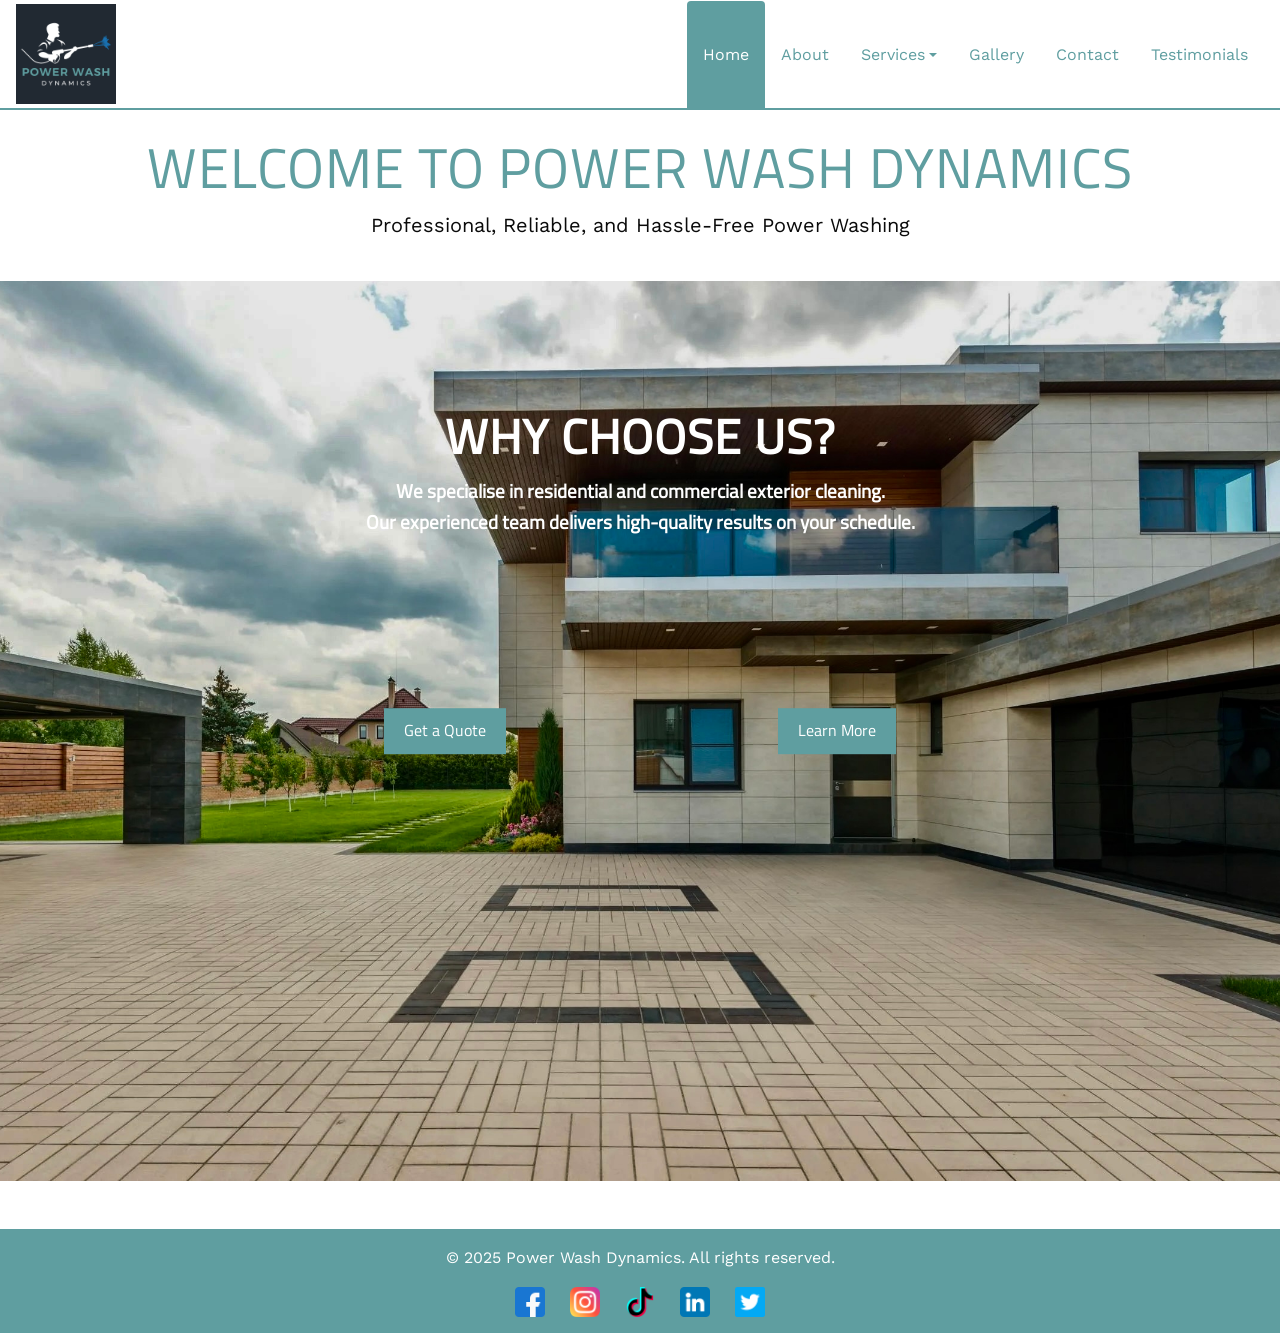
<file: index.html>
<!DOCTYPE html>
<html lang="en">
  <head>
    <!-- Page Title -->
    <title>Power Wash Dynamics | Power Washing Services in Waterford</title>

    <!--  meta tags -->
    <meta charset="UTF-8" />
    <meta
      name="viewport"
      content="width=device-width, initial-scale=1, shrink-to-fit=no"
    />

    <!-- SEO Meta Tags -->
    <meta
      name="description"
      content="Professional power washing services in Waterford for homes and businesses. Affordable, fast, and reliable cleaning solutions."
    />
    <meta
      name="keywords"
      content="power washing services, pressure washing near me, power washing near me, professional power washing, local power washing services, reliable pressure washing services, affordable power washing"
    />

    <!-- Favicon (tab icon) -->
    <link rel="icon" href="images/favicon.ico" />

    <!-- Bootstrap CSS  -->
    <link rel="stylesheet" href="css/bootstrap.min.css" />

    <!-- Custom CSS  -->
    <link rel="stylesheet" href="css/style.css" />
  </head>

  <body>
    <!-- HEADER BAR: Logo and Navigation section -->
    <header class="header-bar">
      <div class="logo-container">
        <a href="index.html">
        <img
          src="images/website_logo.png"
          alt="Power Wash Dynamics Logo"
          class="logo-img"
        />
      </div>
      <!-- Navigation tabs -->
      <ul class="nav nav-tabs">
        <li class="nav-item">
          <a class="nav-link active" href="index.html">Home</a>
        </li>
        <li class="nav-item">
          <a class="nav-link" href="about.html">About</a>
        </li>
        <!--Dropdown menu for services -->
        <li class="nav-item dropdown">
          <a
            class="nav-link dropdown-toggle"
            href="services.html"
            role="button"
            data-bs-toggle="dropdown"
            aria-expanded="false"
          >
            Services
          </a>
          <ul class="dropdown-menu">
            <li>
              <a class="dropdown-item" href="services.html"
                >Residential Power Washing</a
              >
            </li>
            <li>
              <a class="dropdown-item" href="services.html"
                >Commercial Cleaning</a
              >
            </li>
            <li>
              <a class="dropdown-item" href="services.html"
                >Seasonal & Custom</a
              >
            </li>
          </ul>
        </li>

        <li class="nav-item">
          <a class="nav-link" href="gallery.html">Gallery</a>
        </li>
        <li class="nav-item">
          <a class="nav-link" href="contact.html">Contact</a>
        </li>
        <li class="nav-item">
          <a class="nav-link" href="testimonials.html">Testimonials</a>
        </li>
      </ul>
    </header>

    <!-- WELCOME SECTION -->
    <header class="text-center py-4">
      <!-- Large welcome heading -->
      <h2 class="display-4">Welcome to Power Wash Dynamics</h2>
      <p class="lead">Professional, Reliable, and Hassle-Free Power Washing</p>
    </header>

    <!-- Main Section + Buttons -->
    <section class="index-background">
      <div class="index-why-choose-text">
        <h2 class="underline-heading">Why Choose Us?</h2>
        <p>
          We specialise in residential and commercial exterior cleaning.<br />
          Our experienced team delivers high-quality results on your schedule.
        </p>
      </div>

      <!-- button to contact -->
      <div class="quote-button">
        <a href="contact.html">Get a Quote</a>
      </div>

      <!-- button to about page -->
      <div class="learn-button">
        <a href="about.html">Learn More</a>
      </div>
    </section>

    <!--  FOOTER SECTION:-->
    <footer class="text-center mt-5 py-3">
      <p>&copy; 2025 Power Wash Dynamics. All rights reserved.</p>
      <div>
        <!-- Social media icons -->
        <img
          src="images/facebook.png"
          alt="Visit Power Wash Dynamics on Facebook"
          class="footer-icon"
        />
        <img
          src="images/instagram.png"
          alt="Follow Power Wash Dynamics on Instagram"
          class="footer-icon"
        />
        <img
          src="images/tiktok.png"
          alt="Watch Power Wash Dynamics on TikTok"
          class="footer-icon"
        />
        <img
          src="images/linkedin.png"
          alt="Connect with Power Wash Dynamics on LinkedIn"
          class="footer-icon"
        />
        <img
          src="images/twitter.png"
          alt="Follow Power Wash Dynamics on Twitter"
          class="footer-icon"
        />
      </div>
    </footer>

    <!-- BOOTSTRAP JAVASCRIPT -->
    <script src="js/bootstrap.bundle.min.js"></script>
  </body>
</html>
</file>
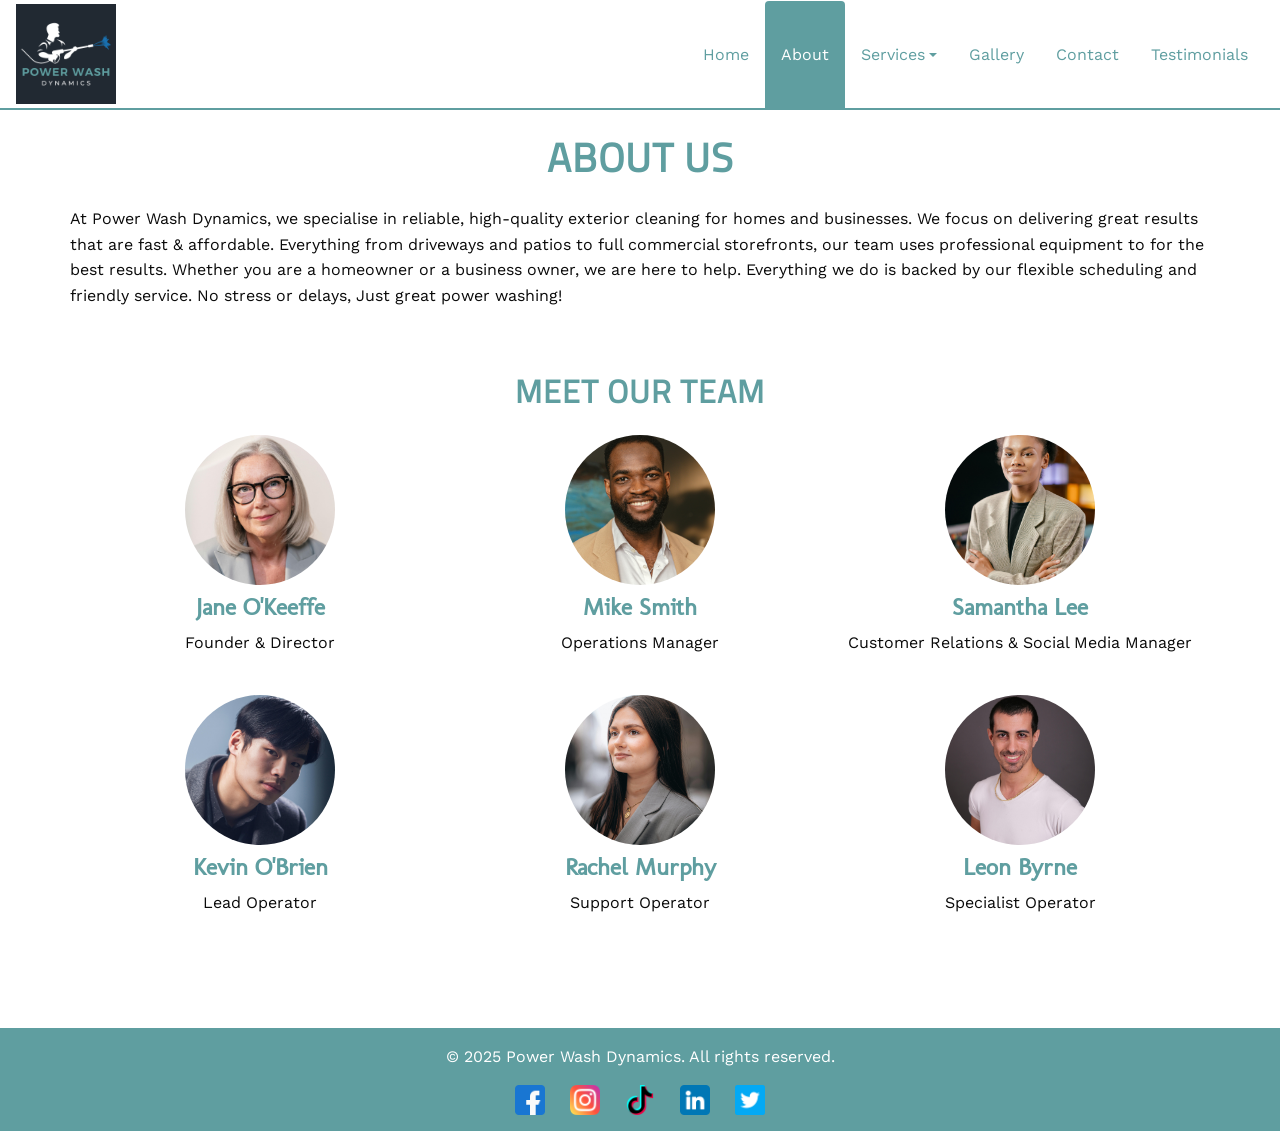
<file: about.html>
<!DOCTYPE html>
<html lang="en">
  <head>
    <!-- Page Title -->
    <title>About Power Wash Dynamics | Trusted Pressure Cleaning Experts</title>

    <!-- Meta Tags -->
    <meta charset="UTF-8" />
    <meta
      name="viewport"
      content="width=device-width, initial-scale=1, shrink-to-fit=no"
    />
    <!-- SEO Meta Tags -->
    <meta
      name="description"
      content="Learn about Power Wash Dynamics - your trusted provider of professional and affordable pressure washing services in Waterford."
    />
    <meta
      name="keywords"
      content="professional power washing, affordable power washing, local power washing services, power washing in Waterford, reliable pressure washing services"
    />

    <!-- Favicon icon shown in the browser tab -->
    <link rel="icon" href="images/favicon.ico"  />

    <!-- Bootstrap CSS -->
    <link rel="stylesheet" href="css/bootstrap.min.css" />

    <!-- Custom Styles -->
    <link rel="stylesheet" href="css/style.css" />
  </head>

  <body>
    <!-- HEADER BAR: Logo + Navigation -->
    <header class="header-bar">
      <div class="logo-container">
        <a href="index.html">
        <img
          src="images/website_logo.png"
          alt="Power Wash Dynamics Logo"
          class="logo-img"
        />
      </div>
      <!-- Navigation  -->
      <ul class="nav nav-tabs">
        <li class="nav-item">
          <a class="nav-link" href="index.html">Home</a>
        </li>
        <li class="nav-item">
          <a class="nav-link active" href="about.html">About</a>
        </li>

        <!--Dropdown menu for services -->
        <li class="nav-item dropdown">
          <a
            class="nav-link dropdown-toggle"
            href="services.html"
            role="button"
            data-bs-toggle="dropdown"
            aria-expanded="false"
          >
            Services
          </a>
          <ul class="dropdown-menu">
            <li>
              <a class="dropdown-item" href="services.html"
                >Residential Power Washing</a
              >
            </li>
            <li>
              <a class="dropdown-item" href="services.html"
                >Commercial Cleaning</a
              >
            </li>
            <li>
              <a class="dropdown-item" href="services.html"
                >Seasonal & Custom</a
              >
            </li>
          </ul>
        </li>

        <li class="nav-item">
          <a class="nav-link" href="gallery.html">Gallery</a>
        </li>
        <li class="nav-item">
          <a class="nav-link" href="contact.html">Contact</a>
        </li>
        <li class="nav-item">
          <a class="nav-link" href="testimonials.html">Testimonials</a>
        </li>
      </ul>
    </header>

    <!-- About Us Section -->
    <div class="container py-4">
      <h1 class="text-center mb-4">About Us</h1>

      <div class="row">
          <p>
            At Power Wash Dynamics, we specialise in reliable, high-quality
            exterior cleaning for homes and businesses. We focus on delivering
            great results that are fast & affordable.
          
            Everything from driveways and patios to full commercial storefronts, our
            team uses professional equipment to for the best results.
        
            Whether you are a homeowner or a business owner,
            we are here to help. Everything we do is backed by our flexible
            scheduling and friendly service.
          
            No stress or delays, Just great power washing!
          </p>
        </div>
      </div>
    </div>

    <!-- Meet The Team  -->
    <div class="container py-4">
      <h2 class="text-center mb-4">Meet Our Team</h2>
      <div class="row">
        <!-- Team Member 1 -->
        <div class="col-md-4 mb-4">
          <div class="text-center">
            <img
              src="images/team1.jpg"
              alt="Team Member 1 - pexels.com"
              class="img-fluid rounded-circle mb-2 picture-img"
            />
            <h4>Jane O'Keeffe</h4>
            <p>Founder & Director</p>
          </div>
        </div>

        <!-- Team Member 2 -->
        <div class="col-md-4 mb-4">
          <div class="text-center">
            <img
              src="images/team2.jpg"
              alt="Team Member 2 - pexels.com"
              class="img-fluid rounded-circle mb-2 picture-img"
            />
            <h4>Mike Smith</h4>
            <p>Operations Manager</p>
          </div>
        </div>

        <!-- Team Member 3 -->
        <div class="col-md-4 mb-4">
          <div class="text-center">
            <img
              src="images/team3.jpg"
              alt="Team Member 3 - pexels.com"
              class="img-fluid rounded-circle mb-2 picture-img"
            />
            <h4>Samantha Lee</h4>
            <p>Customer Relations & Social Media Manager</p>
          </div>
        </div>

        <!-- Team Member 4 -->
        <div class="col-md-4 mb-4">
          <div class="text-center">
            <img
              src="images/team4.jpg"
              alt="Team Member 4 - pexels.com"
              class="img-fluid rounded-circle mb-2 picture-img"
            />
            <h4>Kevin O'Brien</h4>
            <p>Lead Operator</p>
          </div>
        </div>

        <!-- Team Member 5 -->
        <div class="col-md-4 mb-4">
          <div class="text-center">
            <img
              src="images/team6.jpg"
              alt="Team Member 5 - pexels.com"
              class="img-fluid rounded-circle mb-2 picture-img"
            />
            <h4>Rachel Murphy</h4>
            <p>Support Operator</p>
          </div>
        </div>

        <!-- Team Member 6 -->
        <div class="col-md-4 mb-4">
          <div class="text-center">
            <img
              src="images/team5.jpg"
              alt="Team Member 6 - pexels.com"
              class="img-fluid rounded-circle mb-2 picture-img"
            />
            <h4>Leon Byrne</h4>
            <p>Specialist Operator</p>
          </div>
        </div>
      </div>
    </div>

    <!--  FOOTER SECTION:-->

    <footer class="text-center mt-5 py-3">
      <p>&copy; 2025 Power Wash Dynamics. All rights reserved.</p>
      <div>
        <!-- Social media png -->
        <img
          src="images/facebook.png"
          alt="Visit Power Wash Dynamics on Facebook"
          class="footer-icon"
        />
        <img
          src="images/instagram.png"
          alt="Follow Power Wash Dynamics on Instagram"
          class="footer-icon"
        />
        <img
          src="images/tiktok.png"
          alt="Watch Power Wash Dynamics on TikTok"
          class="footer-icon"
        />
        <img
          src="images/linkedin.png"
          alt="Connect with Power Wash Dynamics on LinkedIn"
          class="footer-icon"
        />
        <img
          src="images/twitter.png"
          alt="Follow Power Wash Dynamics on Twitter"
          class="footer-icon"
        />
      </div>
    </footer>

    <!-- BOOTSTRAP JAVASCRIPT -->
    <script src="js/bootstrap.bundle.min.js"></script>
  </body>
</html>
</file>
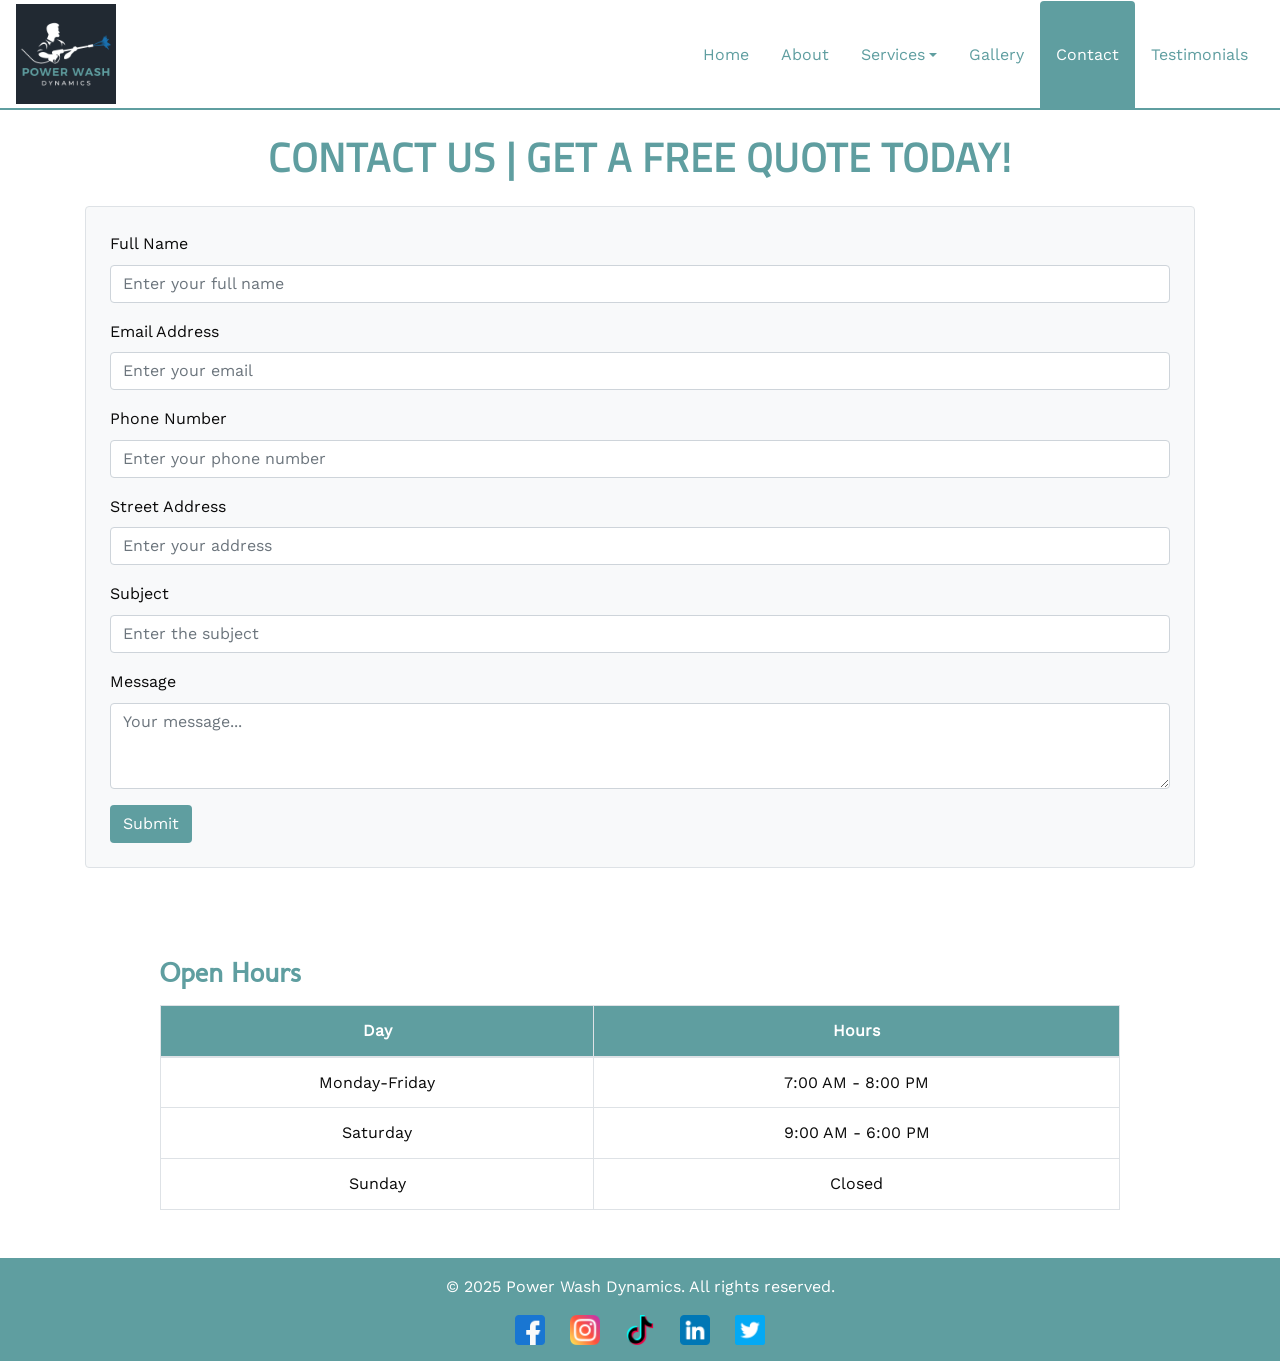
<file: contact.html>
<!DOCTYPE html>
<html lang="en">
  <head>
    <!-- Page title shown in browser tab -->
    <title>Contact Power Wash Dynamics | Get a Free Quote</title>

    <!-- Meta tags -->
    <meta charset="UTF-8" />
    <meta
      name="viewport"
      content="width=device-width, initial-scale=1, shrink-to-fit=no"
    />

    <!-- SEO Meta Tags -->
    <meta
      name="description"
      content="Need power washing? Contact us today for a free quote. Serving Waterford with fast, affordable exterior cleaning."
    />
    <meta
      name="keywords"
      content="contact power wash dynamics, get a quote, power washing in Waterford, affordable residential pressure washing near me, affordable commercial pressure washing near me"
    />

    <!-- Favicon icon for browser tab -->
    <link rel="icon" href="images/favicon.ico" />

    <!-- Bootstrap  CSS -->
    <link rel="stylesheet" href="css/bootstrap.min.css" />

    <!-- Custom style -->
    <link rel="stylesheet" href="css/style.css" />
  </head>

  <body>
    <!-- HEADER BAR -->
    <header class="header-bar">
      <div class="logo-container">
        <a href="index.html">
        <img
          src="images/website_logo.png"
          alt="Power Wash Dynamics Logo"
          class="logo-img"
        />
      </div>

      <ul class="nav nav-tabs">
        <li class="nav-item">
          <a class="nav-link" href="index.html">Home</a>
        </li>
        <li class="nav-item">
          <a class="nav-link" href="about.html">About</a>
        </li>

        <!--Dropdown menu for services -->
        <li class="nav-item dropdown">
          <a
            class="nav-link dropdown-toggle"
            href="services.html"
            role="button"
            data-bs-toggle="dropdown"
            aria-expanded="false"
          >
            Services
          </a>
          <ul class="dropdown-menu">
            <li>
              <a class="dropdown-item" href="services.html"
                >Residential Power Washing</a
              >
            </li>
            <li>
              <a class="dropdown-item" href="services.html"
                >Commercial Cleaning</a
              >
            </li>
            <li>
              <a class="dropdown-item" href="services.html"
                >Seasonal & Custom</a
              >
            </li>
          </ul>
        </li>

        <li class="nav-item">
          <a class="nav-link" href="gallery.html">Gallery</a>
        </li>
        <li class="nav-item">
          <a class="nav-link active" href="contact.html">Contact</a>
        </li>
        <li class="nav-item">
          <a class="nav-link" href="testimonials.html">Testimonials</a>
        </li>
      </ul>
    </header>

    <!-- CONTACT FORM SECTION -->
    <div class="container py-4">
      <h1 class="text-center mb-4">Contact Us | Get a Free Quote Today!</h1>
      <div class="p-4 border rounded bg-light">
        <form id="contactForm" onsubmit="showConfirmation(event)">

          <!-- Full Name input -->
          <div class="form-group">
            <label for="fullName">Full Name</label>
            <input
              type="text"
              class="form-control"
              id="fullName"
              placeholder="Enter your full name"
            />
          </div>

          <!-- Email Address input -->
          <div class="form-group">
            <label for="email">Email Address</label>
            <input
              type="email"
              class="form-control"
              id="email"
              placeholder="Enter your email"
            />
          </div>

          <!-- Phone Number input  -->
          <div class="form-group">
            <label for="phone">Phone Number</label>
            <input
              type="tel"
              class="form-control"
              id="phone"
              placeholder="Enter your phone number"
            />
          </div>

          <!-- Address input -->
          <div class="form-group">
            <label for="address">Street Address</label>
            <input
              type="text"
              class="form-control"
              id="address"
              placeholder="Enter your address"
            />
          </div>

          <!-- Subject input field -->
          <div class="form-group">
            <label for="subject">Subject</label>
            <input
              type="text"
              class="form-control"
              id="subject"
              placeholder="Enter the subject"
            />
          </div>

          <!-- Message area -->
          <div class="form-group">
            <label for="message">Message</label>
            <textarea
              class="form-control"
              id="message"
              rows="3"
              placeholder="Your message..."
              maxlength="100"
            ></textarea>
          </div>

          <!-- Submit button -->
          <button
            type="submit"
            class="btn"
            style="background-color: #5f9ea0; color: white"
          >
            Submit
          </button>
        </form>
      </div>
    </div>

    <!-- OPEN HOURS TABLE -->
    <div class="availability-table">
      <h3 class="mb-3">Open Hours</h3>
      <table class="table table-bordered text-center">
        <thead class="table-header">
          <tr>
            <th>Day</th>
            <th>Hours</th>
          </tr>
        </thead>
        <tbody>
          <tr>
            <td>Monday-Friday</td>
            <td>7:00 AM - 8:00 PM</td>
          </tr>
          <tr>
            <td>Saturday</td>
            <td>9:00 AM - 6:00 PM</td>
          </tr>
          <tr>
            <td>Sunday</td>
            <td>Closed</td>
          </tr>
        </tbody>
      </table>
    </div>

    <!--  FOOTER SECTION:-->

    <footer class="text-center mt-5 py-3">
      <p>&copy; 2025 Power Wash Dynamics. All rights reserved.</p>
      <div>
        <!-- Social media png -->
        <img
          src="images/facebook.png"
          alt="Visit Power Wash Dynamics on Facebook"
          class="footer-icon"
        />
        <img
          src="images/instagram.png"
          alt="Follow Power Wash Dynamics on Instagram"
          class="footer-icon"
        />
        <img
          src="images/tiktok.png"
          alt="Watch Power Wash Dynamics on TikTok"
          class="footer-icon"
        />
        <img
          src="images/linkedin.png"
          alt="Connect with Power Wash Dynamics on LinkedIn"
          class="footer-icon"
        />
        <img
          src="images/twitter.png"
          alt="Follow Power Wash Dynamics on Twitter"
          class="footer-icon"
        />
      </div>
    </footer>

    <!-- BOOTSTRAP JAVASCRIPT -->
    <script src="js/main.js"></script>

    <script src="js/bootstrap.bundle.min.js"></script>
  </body>
</html>
</file>
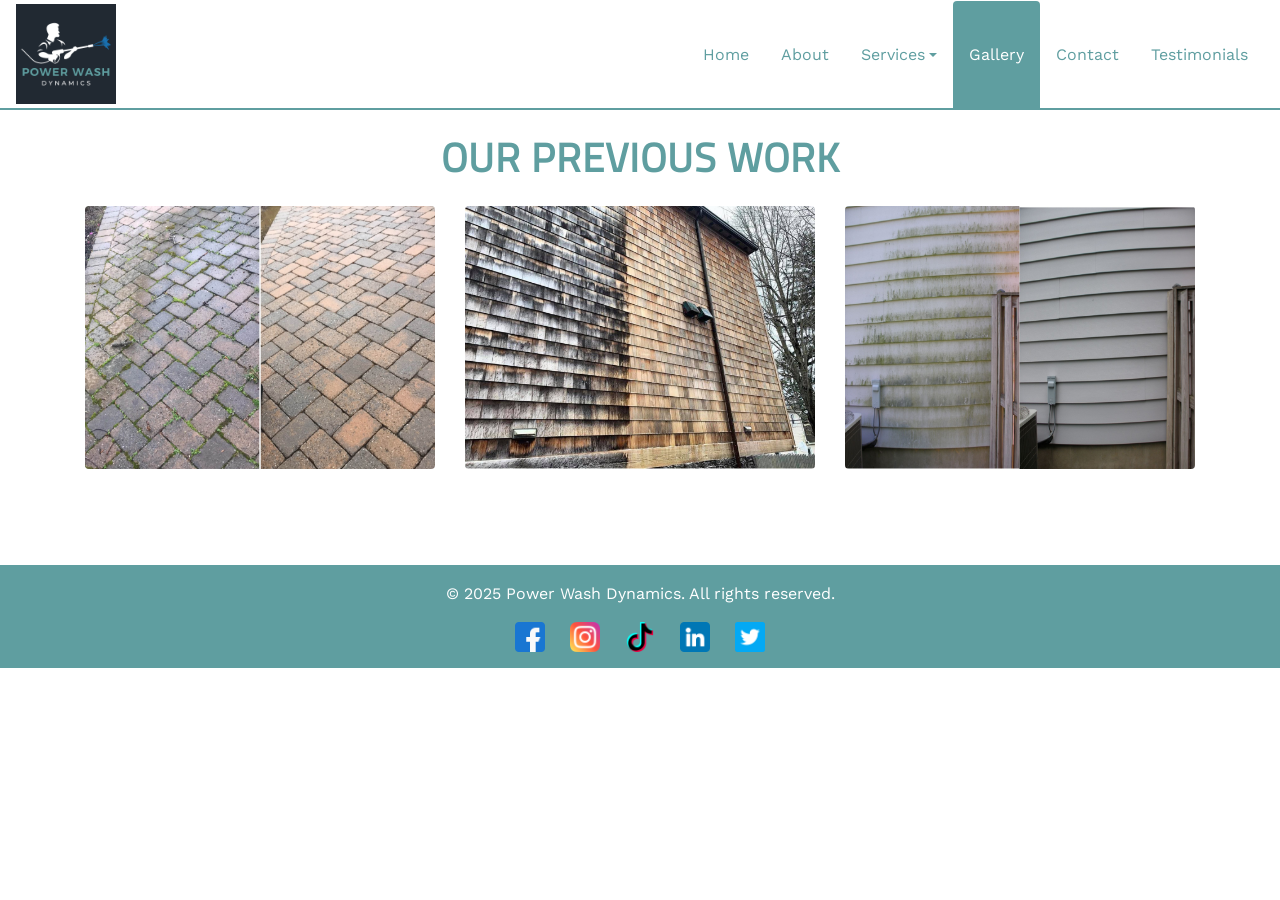
<file: gallery.html>
<!DOCTYPE html>
<html lang="en">
  <head>
    <!-- Page Title -->
    <title>Before & After Gallery | Power Wash Dynamics</title>

    <!-- Meta tags -->
    <meta charset="UTF-8" />
    <meta
      name="viewport"
      content="width=device-width, initial-scale=1, shrink-to-fit=no"
    />

    <!-- SEO Meta Tags -->
    <meta
      name="description"
      content="See our recent residential and commercial power washing work in Waterford. Stunning before and after exterior cleaning transformations."
    />
    <meta
      name="keywords"
      content="power washing in Waterford, professional power washing, house exterior washing, driveway cleaning, roof pressure washing, before and after power washing, local power washing services"
    />

    <!-- Favicon icon shown in the browser tab -->
    <link rel="icon" href="images/favicon.ico"/>

    <!-- Bootstrap CSS -->
    <link rel="stylesheet" href="css/bootstrap.min.css" />

    <!-- Custom Styles -->
    <link rel="stylesheet" href="css/style.css" />
  </head>

  <body>
    <!-- HEADER BAR -->
    <header class="header-bar">
      <div class="logo-container">
        <a href="index.html">
        <img
          src="images/website_logo.png"
          alt="Power Wash Dynamics Logo"
          class="logo-img"
        />
      </div>

      <ul class="nav nav-tabs">
        <li class="nav-item">
          <a class="nav-link" href="index.html">Home</a>
        </li>
        <li class="nav-item">
          <a class="nav-link" href="about.html">About</a>
        </li>

        <!--Dropdown menu for services -->
        <li class="nav-item dropdown">
          <a
            class="nav-link dropdown-toggle"
            href="services.html"
            role="button"
            data-bs-toggle="dropdown"
            aria-expanded="false"
          >
            Services
          </a>
          <ul class="dropdown-menu">
            <li>
              <a class="dropdown-item" href="services.html"
                >Residential Power Washing</a
              >
            </li>
            <li>
              <a class="dropdown-item" href="services.html"
                >Commercial Cleaning</a
              >
            </li>
            <li>
              <a class="dropdown-item" href="services.html"
                >Seasonal & Custom</a
              >
            </li>
          </ul>
        </li>

        <li class="nav-item">
          <a class="nav-link active" href="gallery.html">Gallery</a>
        </li>
        <li class="nav-item">
          <a class="nav-link" href="contact.html">Contact</a>
        </li>
        <li class="nav-item">
          <a class="nav-link" href="testimonials.html">Testimonials</a>
        </li>
      </ul>
    </header>

    <!-- Gallery Section -->
    <div class="container py-4">
      <h1 class="text-center mb-4">Our Previous Work</h1>
      <div class="row">
        <!-- Image 1 -->
        <div class="col-md-4 mb-4">
          <img
            src="images/image_gallery_1.jpg"
            alt="Gallery image 1 - image credit: Gulf2BaySoftwash.com"
            class="img-fluid rounded"
          />
        </div>

        <!-- Image 2 -->
        <div class="col-md-4 mb-4">
          <img
            src="images/image_gallery_2.jpg"
            alt="Gallery image 2 - image credit: Gulf2BaySoftwash.com"
            class="img-fluid rounded"
          />
        </div>

        <!-- Image 3 -->
        <div class="col-md-4 mb-4">
          <img
            src="images/image_gallery_3.jpg"
            alt="Gallery image 3 - image credit: commons.wikimedia.org"
            class="img-fluid rounded"
          />
        </div>
      </div>
    </div>

    <!--  FOOTER SECTION:-->
    <footer class="text-center mt-5 py-3">
      <p>&copy; 2025 Power Wash Dynamics. All rights reserved.</p>
      <div>
        <!-- Social media png -->
        <img
          src="images/facebook.png"
          alt="Visit Power Wash Dynamics on Facebook"
          class="footer-icon"
        />
        <img
          src="images/instagram.png"
          alt="Follow Power Wash Dynamics on Instagram"
          class="footer-icon"
        />
        <img
          src="images/tiktok.png"
          alt="Watch Power Wash Dynamics on TikTok"
          class="footer-icon"
        />
        <img
          src="images/linkedin.png"
          alt="Connect with Power Wash Dynamics on LinkedIn"
          class="footer-icon"
        />
        <img
          src="images/twitter.png"
          alt="Follow Power Wash Dynamics on Twitter"
          class="footer-icon"
        />
      </div>
    </footer>

    <!-- BOOTSTRAP JAVASCRIPT -->
    <script src="js/bootstrap.bundle.min.js"></script>
  </body>
</html>
</file>
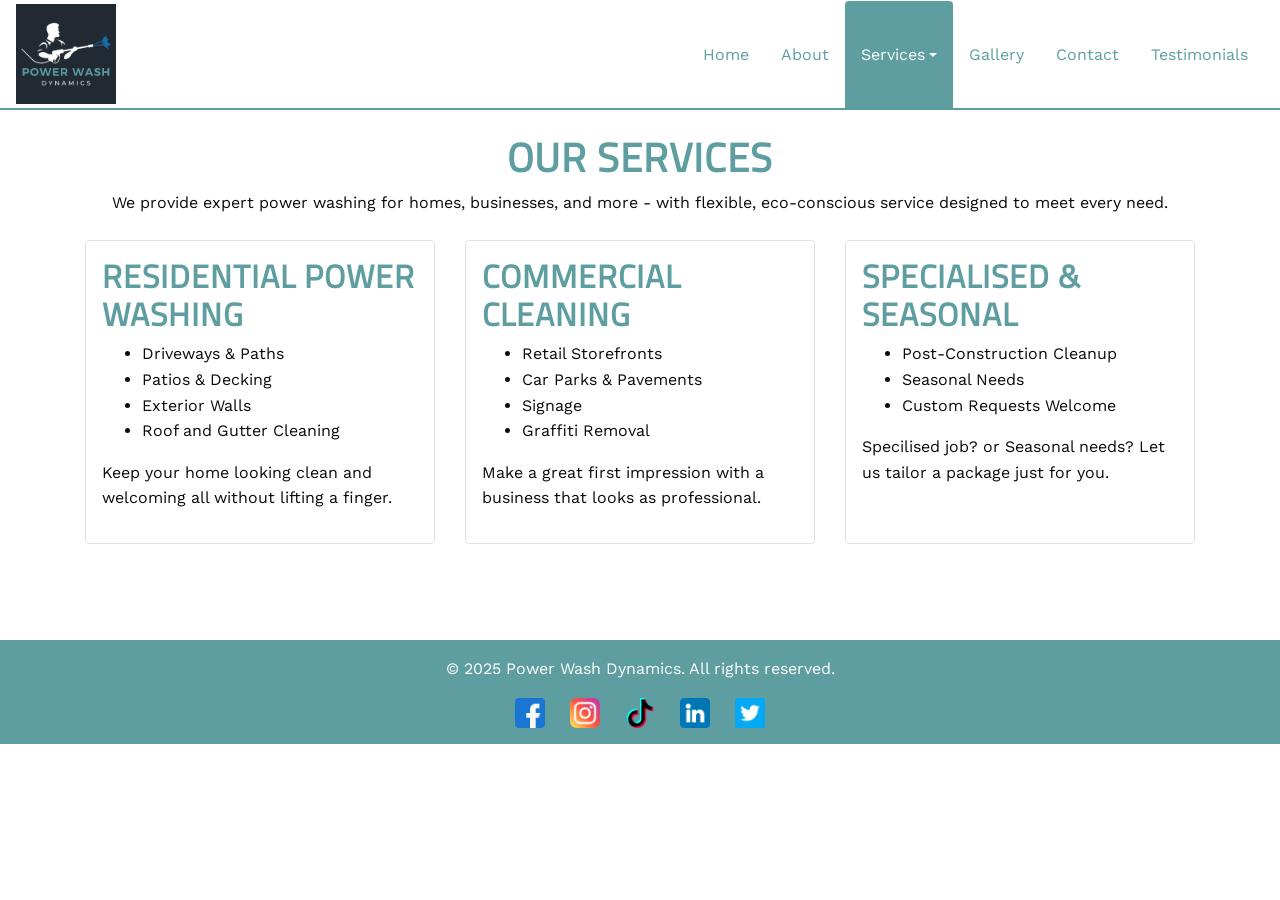
<file: services.html>
<!DOCTYPE html>
<html lang="en">
  <head>
     <!-- Page Title -->
     <title>Our Power Washing Services | Driveways, Walls, Roofs & More</title>

    <!--  meta tags  -->
    <meta charset="UTF-8" />
    <meta
      name="viewport"
      content="width=device-width, initial-scale=1, shrink-to-fit=no"
    />

    <!-- SEO Meta Tags -->
    <meta
      name="description"
      content="Explore our full range of residential and commercial power washing services including roof cleaning, patios, and driveway pressure washing."
    />
    <meta
      name="keywords"
      content="driveway cleaning, roof pressure washing, house exterior washing, best power washing services for commercial properties, best power washing services for residential properties"
    />

    <!-- Browser tab icon -->
    <link rel="icon" href="images/favicon.ico" />

    <!-- Bootstrap CSS -->
    <link rel="stylesheet" href="css/bootstrap.min.css" />

    <!-- Custom styles -->
    <link rel="stylesheet" href="css/style.css" />
  </head>

  <body>
    <!-- HEADER BAR: -->
    <header class="header-bar">
      <div class="logo-container">
        <a href="index.html">
        <img
          src="images/website_logo.png"
          alt="Power Wash Dynamics Logo"
          class="logo-img"
        />
      </div>
      <!-- Navigation tabs -->
      <ul class="nav nav-tabs">
        <li class="nav-item">
          <a class="nav-link" href="index.html">Home</a></li>
        <li class="nav-item">
          <a class="nav-link" href="about.html">About</a>
        </li>
        
        <li class="nav-item dropdown">
          <a
            class="nav-link active dropdown-toggle"
            href="services.html"
            role="button"
            data-bs-toggle="dropdown"
            aria-expanded="false"
          >
            Services
          </a>
          <ul class="dropdown-menu">
            <li>
              <a class="dropdown-item" href="services.html"
                >Residential Power Washing</a
              >
            </li>
            <li>
              <a class="dropdown-item" href="services.html"
                >Commercial Cleaning</a
              >
            </li>
            <li>
              <a class="dropdown-item" href="services.html"
                >Seasonal & Custom</a
              >
            </li>
          </ul>
        </li>

        </li>
        <li class="nav-item">
          <a class="nav-link" href="gallery.html">Gallery</a>
        </li>
        <li class="nav-item">
          <a class="nav-link" href="contact.html">Contact</a>
        </li>
        <li class="nav-item">
          <a class="nav-link" href="testimonials.html">Testimonials</a>
        </li>
      </ul>
    </header>

    <!--MAIN CONTENT -->
    <div class="container">
      <section class="py-4">
        <div class="text-center mb-4">
          <h1>Our Services</h1>
          <p>
            We provide expert power washing for homes, businesses, and more -
            with flexible, eco-conscious service designed to meet every need.
          </p>
        </div>

        <!-- Service Grid -->
        <div class="row">
          <!-- Box 1: Residential Services -->
          <div class="col-md-4 mb-4">
            <div class="p-3 border rounded h-100">
              <h2>Residential Power Washing</h2>
              <ul>
                <li>Driveways & Paths</li>
                <li>Patios & Decking</li>
                <li>Exterior Walls</li>
                <li>Roof and Gutter Cleaning</li>
              </ul>
              <p>
                Keep your home looking clean and welcoming all without
                lifting a finger.
              </p>
            </div>
          </div>

          <!-- Box 2: Commercial Services -->
          <div class="col-md-4 mb-4">
            <div class="p-3 border rounded h-100">
              <h2>Commercial Cleaning</h2>
              <ul>
                <li>Retail Storefronts</li>
                <li>Car Parks & Pavements</li>
                <li>Signage</li>
                <li>Graffiti Removal</li>
              </ul>
              <p>
                Make a great first impression with a business that looks as
                professional.
              </p>
            </div>
          </div>

          <!-- Box 3: Seasonal & Custom Services -->
          <div class="col-md-4 mb-4">
            <div class="p-3 border rounded h-100">
              <h2>Specialised & Seasonal</h2>
              <ul>
                <li>Post-Construction Cleanup</li>
                <li>Seasonal Needs</li>
                <li>Custom Requests Welcome</li>
              </ul>
              <p>
                Specilised job? or Seasonal needs? Let us tailor a package
                just for you.
              </p>
            </div>
          </div>
        </div>
      </section>
    </div>

        <!--  FOOTER SECTION:-->
    <footer class="text-center mt-5 py-3">
      <p>&copy; 2025 Power Wash Dynamics. All rights reserved.</p>
      <div>
        <!-- Social media png -->
        <img
          src="images/facebook.png"
          alt="Visit Power Wash Dynamics on Facebook"
          class="footer-icon"
        />
        <img
          src="images/instagram.png"
          alt="Follow Power Wash Dynamics on Instagram"
          class="footer-icon"
        />
        <img
          src="images/tiktok.png"
          alt="Watch Power Wash Dynamics on TikTok"
          class="footer-icon"
        />
        <img
          src="images/linkedin.png"
          alt="Connect with Power Wash Dynamics on LinkedIn"
          class="footer-icon"
        />
        <img
          src="images/twitter.png"
          alt="Follow Power Wash Dynamics on Twitter"
          class="footer-icon"
        />
      </div>
    </footer>

     <!-- BOOTSTRAP JAVASCRIPT -->
     <script src="js/bootstrap.bundle.min.js"></script>
  </body>
</html>
</file>
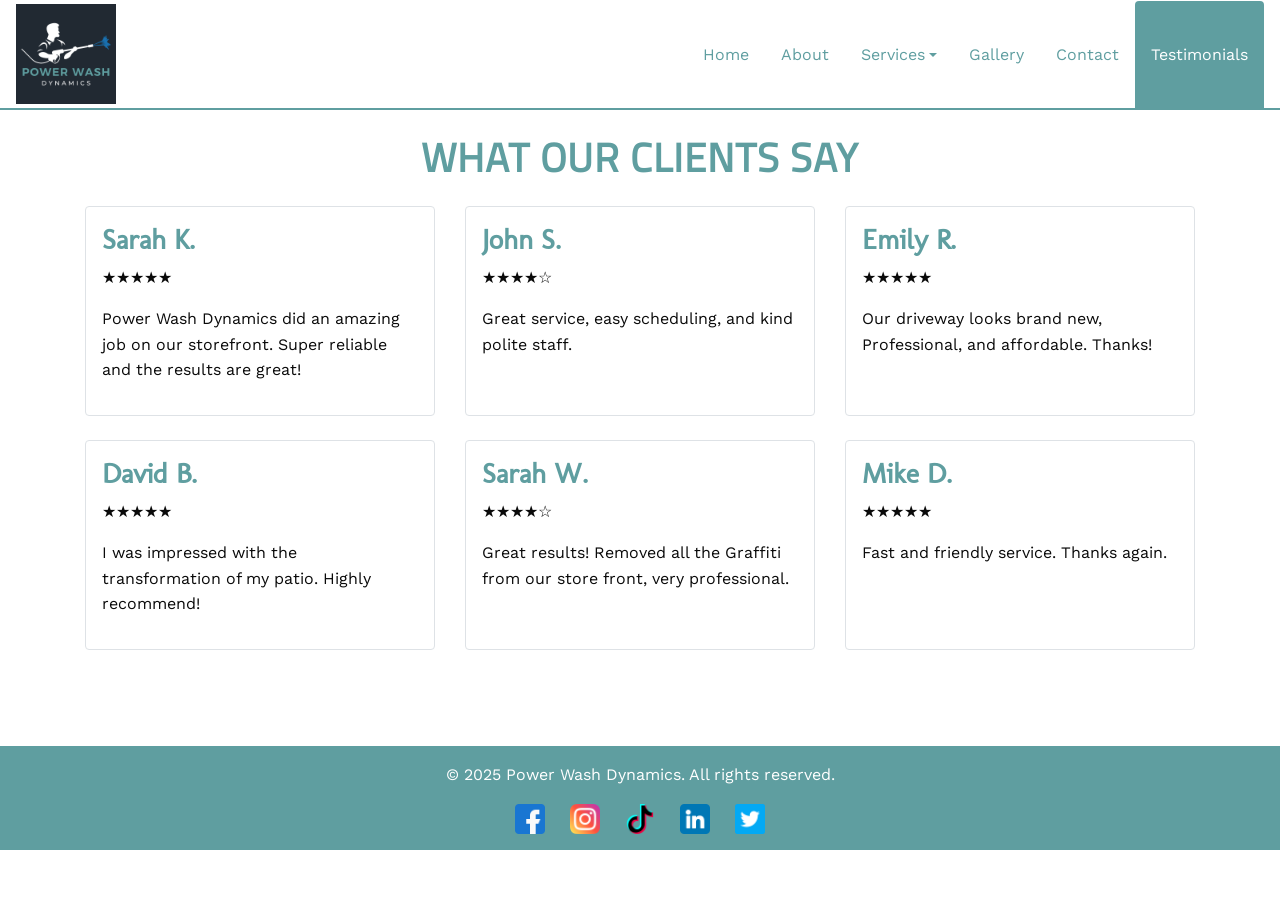
<file: testimonials.html>
<!DOCTYPE html>
<html lang="en">
  <head>
    <!-- Page Title -->
    <title>Customer Reviews | Power Wash Dynamics Testimonials</title>

    <!-- Meta tags  -->
    <meta charset="UTF-8" />
    <meta
      name="viewport"
      content="width=device-width, initial-scale=1, shrink-to-fit=no"
    />

    <!-- SEO Meta Tags -->
    <meta
      name="description"
      content="Read what our happy customers are saying about our power washing services. Reliable, friendly, and affordable results."
    />
    <meta
      name="keywords"
      content="customer reviews, reliable pressure washing services, affordable power washing, best power washing services for residential properties, pressure washing near me, power wash dynamics reviews, power wash dynamics testimonials"
    />

    <!-- Favicon icon shown in the browser tab -->
    <link rel="icon" href="images/favicon.ico" />

    <!-- Bootstrap CSS  -->
    <link rel="stylesheet" href="css/bootstrap.min.css" />

    <!-- Custom stylesheet -->
    <link rel="stylesheet" href="css/style.css" />
  </head>

  <body>
    <!-- HEADER BAR -->
    <header class="header-bar">
      <div class="logo-container">
        <a href="index.html">
        <img
          src="images/website_logo.png"
          alt="Power Wash Dynamics Logo"
          class="logo-img"
        />
      </div>

      <ul class="nav nav-tabs">
        <li class="nav-item">
          <a class="nav-link" href="index.html">Home</a>
        </li>
        <li class="nav-item">
          <a class="nav-link" href="about.html">About</a>
        </li>

        <!--Dropdown menu for services -->
        <li class="nav-item dropdown">
          <a
            class="nav-link dropdown-toggle"
            href="services.html"
            role="button"
            data-bs-toggle="dropdown"
            aria-expanded="false"
          >
            Services
          </a>
          <ul class="dropdown-menu">
            <li>
              <a class="dropdown-item" href="services.html"
                >Residential Power Washing</a
              >
            </li>
            <li>
              <a class="dropdown-item" href="services.html"
                >Commercial Cleaning</a
              >
            </li>
            <li>
              <a class="dropdown-item" href="services.html"
                >Seasonal & Custom</a
              >
            </li>
          </ul>
        </li>

        <li class="nav-item">
          <a class="nav-link" href="gallery.html">Gallery</a>
        </li>
        <li class="nav-item">
          <a class="nav-link" href="contact.html">Contact</a>
        </li>
        <li class="nav-item">
          <a class="nav-link active" href="testimonials.html">Testimonials</a>
        </li>
      </ul>
    </header>

    <!-- MAIN: Testimonials Section -->
    <div class="container py-4">
      <h1 class="text-center mb-4">What Our Clients Say</h1>

      <!-- 6 reviews in 2 rows -->
      <div class="row">
        <!-- Review 1 -->
        <div class="col-md-4 mb-4">
          <div class="p-3 border rounded h-100">
            <h3>Sarah K.</h3>
            <p class="star-rating">★★★★★</p>
            <p>
              Power Wash Dynamics did an amazing job on our storefront. Super
              reliable and the results are great!
            </p>
          </div>
        </div>

        <!-- Review 2 -->
        <div class="col-md-4 mb-4">
          <div class="p-3 border rounded h-100">
            <h3>John S.</h3>
            <p class="star-rating">★★★★☆</p>
            <p>Great service, easy scheduling, and kind polite staff.</p>
          </div>
        </div>

        <!-- Review 3 -->
        <div class="col-md-4 mb-4">
          <div class="p-3 border rounded h-100">
            <h3>Emily R.</h3>
            <p class="star-rating">★★★★★</p>
            <p>
              Our driveway looks brand new, Professional, and
              affordable. Thanks!
            </p>
          </div>
        </div>

        <!-- Review 4 -->
        <div class="col-md-4 mb-4">
          <div class="p-3 border rounded h-100">
            <h3>David B.</h3>
            <p class="star-rating">★★★★★</p>
            <p>
              I was impressed with the transformation of my patio. Highly
              recommend!
            </p>
          </div>
        </div>

        <!-- Review 5 -->
        <div class="col-md-4 mb-4">
          <div class="p-3 border rounded h-100">
            <h3>Sarah W.</h3>
            <p class="star-rating">★★★★☆</p>
            <p>
              Great results! Removed all the Graffiti from our store front, very professional.
            </p>
          </div>
        </div>

        <!-- Review 6 -->
        <div class="col-md-4 mb-4">
          <div class="p-3 border rounded h-100">
            <h3>Mike D.</h3>
            <p class="star-rating">★★★★★</p>
            <p>Fast and friendly service. Thanks again.</p>
          </div>
        </div>
      </div>
    </div>

    <!--   FOOTER SECTION: -->
    <footer class="text-center mt-5 py-3">
      <p>&copy; 2025 Power Wash Dynamics. All rights reserved.</p>
      <div>
        <!-- Social media png -->
        <img
          src="images/facebook.png"
          alt="Visit Power Wash Dynamics on Facebook"
          class="footer-icon"
        />
        <img
          src="images/instagram.png"
          alt="Follow Power Wash Dynamics on Instagram"
          class="footer-icon"
        />
        <img
          src="images/tiktok.png"
          alt="Watch Power Wash Dynamics on TikTok"
          class="footer-icon"
        />
        <img
          src="images/linkedin.png"
          alt="Connect with Power Wash Dynamics on LinkedIn"
          class="footer-icon"
        />
        <img
          src="images/twitter.png"
          alt="Follow Power Wash Dynamics on Twitter"
          class="footer-icon"
        />
      </div>
    </footer>

    <!-- BOOTSTRAP JAVASCRIPT -->
    <script src="js/bootstrap.bundle.min.js"></script>
  </body>
</html>
</file>
<file: css/style.css>
/*  FONTS – Custom Web Fonts */

@font-face {
  font-family: "Titillium Web"; /*  for main headings */
  src: url("../fonts/TitilliumWeb-Regular.ttf") format("truetype");
}

@font-face {
  font-family: "Molengo"; /*  for subheadings */
  src: url("../fonts/Molengo-Regular.ttf") format("truetype");
}

@font-face {
  font-family: "Work Sans"; /*  for body text */
  src: url("../fonts/WorkSans-Regular.ttf") format("truetype");
}

/*   Body, Headings, and subheadings */
body {
  font-family: "Work Sans", sans-serif; /*  font and backup font*/
  font-size: 1em; /* font size */
  line-height: 1.6; 
  background-color: #ffffff; 
  color: #0a0a0a; 
  margin: 0; 
  padding: 0; 
}

/* Main Headings */
h1,
h2 {
  font-family: "Titillium Web", sans-serif; /*  font and backup font */
  font-weight: bold; 
  text-transform: uppercase; 
  letter-spacing: 1px; 
  color: #5f9ea0; 
}

/* Subheadings */
h3,
h4,
h5,
h6 {
  font-family: "Molengo", sans-serif; /* font and backup font */
  font-weight: bold; 
  color: #5f9ea0; 
}

/* 3. Header – Logo, image sizes, Navigation & Hover Effect */

.header-bar {
  display: flex;  
  justify-content: space-between;  /* Space between logo and navigation */
  align-items: center; 
  height: 110px; 
  padding: 0 1rem; 
  border-bottom: 2px solid #5f9ea0; 
  background-color: #ffffff;  
  position: sticky; /* header sticky */
  top: 0; /* Stick it to the top */
  z-index: 1000; /* Keep it above everything */
}
 
.table-header {  /* Header colours for table */
  background-color: #5f9ea0;
  color: #ffffff;
}


.logo-img {
  height: 100px; 
  object-fit: contain;  
  display: block;  
}

.picture-img {
  height: 150px;  
  width: 150px;  
  object-fit: cover;   /*  makes sure the image fits */
}


.nav-tabs {
  display: flex;  
  height: 100%;  
  align-items: center;  
  margin: 0;  
  padding: 0; 
  border-bottom: none;  
}

.nav-tabs .nav-item {
  height: 100%; 
  display: flex; 
  align-items: center;  
}

.nav-tabs .nav-link {  
  height: 100%;  
  padding: 0.5rem 1rem;   
  display: flex;   
  align-items: center;  
  border: none;  
  background: none;  
  color: #5f9ea0;  
  transition: all 0.2s ease-in-out;  /* transition for hover effects */
}

.nav-tabs .nav-link.active {
  background-color: #5f9ea0;  /* Ads the colour to the active tab */
  color: #ffffff;  
}

.nav-tabs .nav-link:hover {
  color: #3c9dd0;  
  transform: scale(1.05);  /*  makes text get bigger */
}

/* Dropdown opens on hover */
.nav-item.dropdown:hover .dropdown-menu {
  display: block;  /*  dropdown menu on hover */
  margin-top: 0;  
}

/*  FOOTER – Footer layout & icons */
footer {
  background-color: #5f9ea0; 
  color: #ffffff; 
}

.footer-icon {
  height: 30px; 
  margin: 0 10px; 
}

/*  6. BACKGROUND SECTIONS – Background images & text */
.index-background {
  /* 'Why Choose Us' section on homepage */
  background-image: url("../images/index_background.jpeg");
  background-size: cover;
  background-position: center; 
  height: 100vh; 
  position: relative; 
  color: white;
  font-family: "Titillium Web", sans-serif;
}

.index-why-choose-text {    
  position: absolute;  
  top: 127px;
  left: 50%; 
  transform: translateX(-50%); 
  text-align: center;
  width: 100%;
  padding: 0 20px;
}

.index-why-choose-text h2 {
  margin: 0;
  color:#ffffff;
  font-size: 3rem;

}

.index-why-choose-text p {
  margin-top: 10px;
  font-size: 1.2rem;
  color: #ffffff;
  font-weight: bold;
}

/* BUTTONS – Buttons for quotes, learn more (Gallery & Testimonials) */
.quote-button,
.learn-button {
  position: absolute;
  top: 50%;
  transform: translateY(-50%); /* Center vertically */
}

.quote-button {
  left: 30%;
}

.learn-button {
  right: 30%;
}

.quote-button a,
.learn-button a{
  background-color: #5f9ea0;
  color: #ffffff;
  text-decoration: none;
  border: none;
  padding: 10px 20px;
  font-size: 1rem;
  display: inline-block;
  transition: all 0.3s ease-in-out;
}

/* Hover effect  */
.quote-button :hover,
.learn-button :hover {
  background-color: #3c9dd0;  
  transform: scale(1.05); 
}

/* Star rating (testimonials pg) */
.star-rating {
  color: #0a0a0a;  /* Makes stars black */
}

/*  AVAILABILITY TABLe Size */
.availability-table {
  width: 75%;
  margin-left: auto;
  margin-right: auto;
  margin-top: 4rem; 
}
</file>
